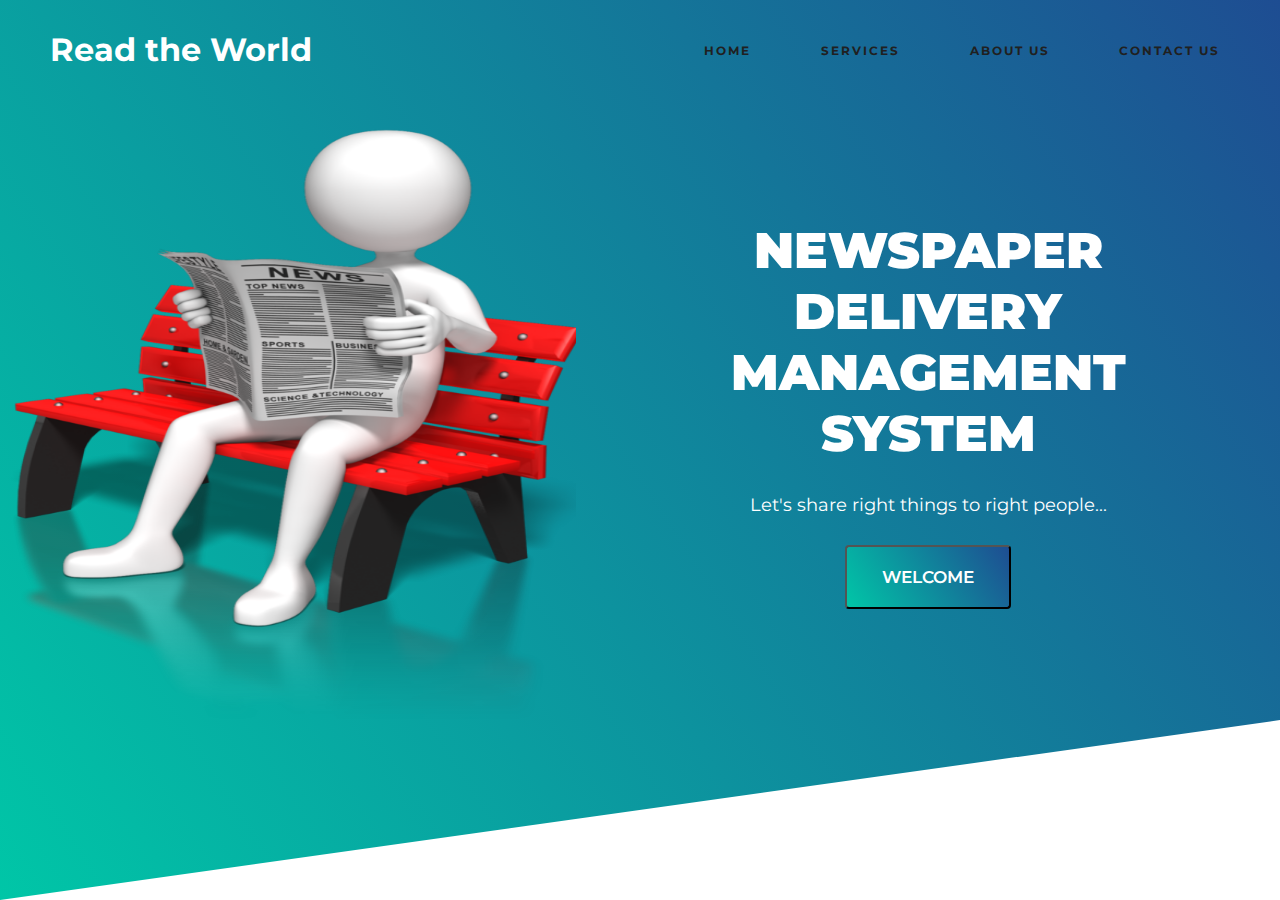
<file: index.html>
<!DOCTYPE html>
<html>
<head>
 <title></title>
 <link rel="stylesheet" type="text/css" href="style.css?v=<?php echo time();?>">
<link href="https://fonts.googleapis.com/css?family=Montserrat" rel="stylesheet">


</head>
<body>

<header class="site-header clearfix">
 <nav>
  <div class="logo">
   <h1>Read the World</h1>
  </div>
  <div class="menu"> 
   <ul>
    <li><a href="index.php">home</a></li>
    <li><a href="services.html">services</a></li>
    <li><a href="aboutus.html">about us</a></li>
    <li><a href="contactus.html">contact us</a></li>
   </ul>
  </div>
 </nav>
 <section>
  <div class="leftside"> 
   <img src="intro.png">
  </div>
  <div class="rightside"> 
   <h1>Newspaper Delivery management System</h1>
   <p>  Let's share right things to right people...   </p>
   <a href="index_log.php"><button>Welcome</button></a>
  </div>
  
 </section>

</header>


</body>
</html>
</file>
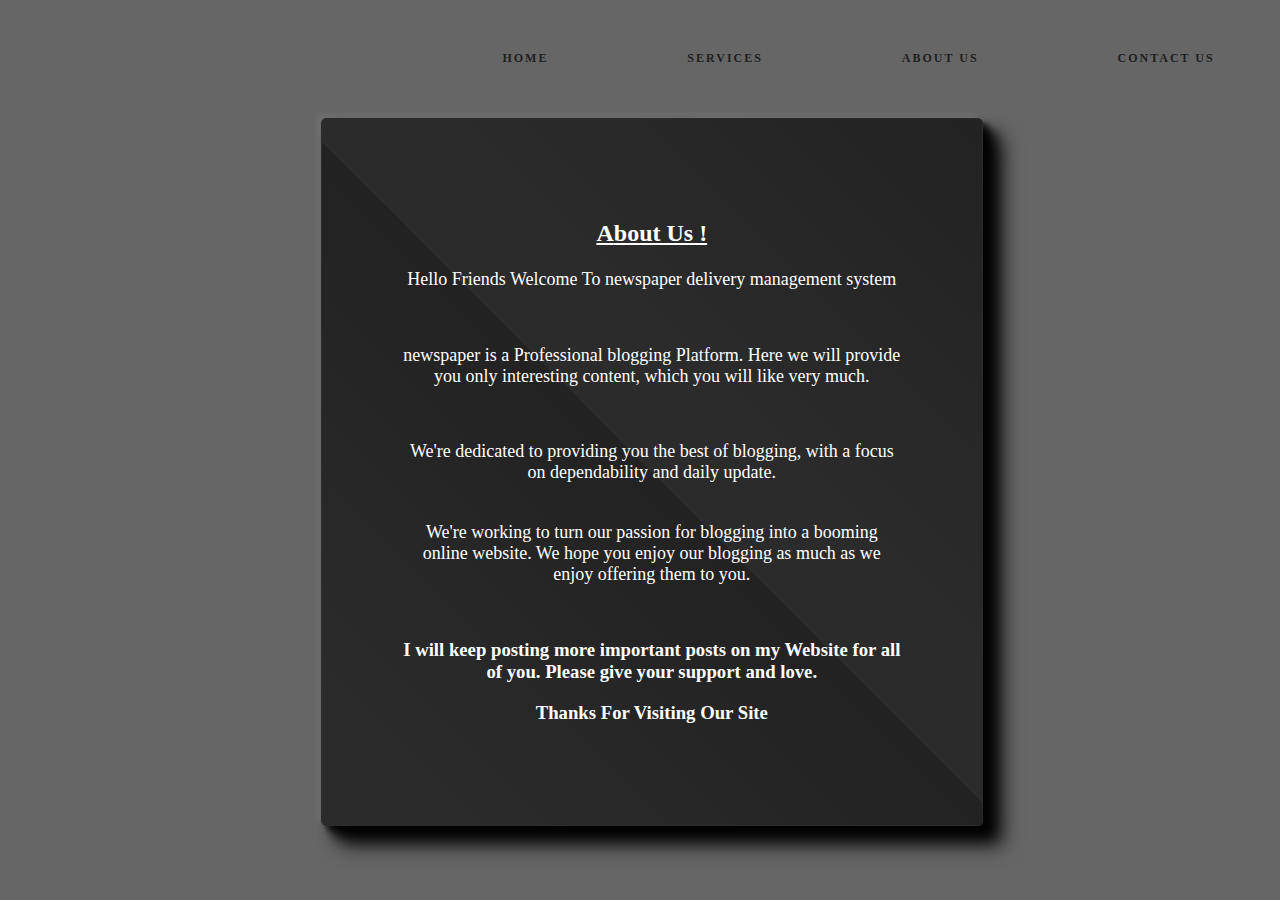
<file: aboutus.html>
<!DOCTYPPE html>
<head>
<title></title>
<style>

.menu{
    width: 50%; height: 100px;
margin-left:260px;
font-family:Cooper Black;
}

.menu ul{
    width: 100%;
    height: 100px;
    display: flex;
    flex-direction: row;
    justify-content: space-around;
    align-items:  center;
}

.menu ul li{
    list-style: none;
    font-size: 12px;
    font-weight: bold;
    text-transform: uppercase;
}
.menu{
	width: 80%;
	text-align: right;
	padding-right: 50px;
}

.menu li{
	display: inline-block;
	text-transform: uppercase;
	list-style: none;
	letter-spacing: 2px;
	padding-left: 50px;
}

.menu li a{
	color:#202020;
	text-decoration: none;
}

.menu li a:hover{
	color:orange;
}


body{
 font-family:Galaxy BT;
padding:0px 100px;
background-image:linear-gradient(rgba(0,0,0,0.6),rgba(0,0,0,0.6)),url();
background-size:cover;
background:position:center;
color:#fff;
}
.box{
    width: 500px;
    padding: 80px;
    background: #202020;
    background: repeating-linear-gradient(45deg, #2b2b2b 0%, #2b2b2b 10%, #222222 50%);
    border: 1px solid rgb(44,44,43);
    border-radius: 5px;
    box-shadow: -5px -5px 5px #ffffff0d,
    5px 5px 5px #000000a6,
    10px 10px 10px #000000a6,
    15px 15px 15px #000000a6,
    20px 20px 20px #000000a6;
    margin-left: 20%;
    margin-top: 10px;
    text-align: center;
    position: relative;

}

</style>

</head>

<body>
<div class="menu"> 
   <ul>
    <li><a href="index.php">home</a></li>
    <li><a href="services.html">services</a></li>
    <li><a href="aboutus.html">about us</a></li>
    <li><a href="contactus.html">contact us</a></li>
   </ul>
  </div>

<form action="<?php echo $_SERVER['PHP_SELF']; ?>" class="box" method="POST">
<div>
<h1 style="text-align: center;"><span style="font-size: x-large;">
<u>A</u><u>bout Us !</u>
</span>
</h1>
<h3 style="text-align: center,font-family:"Cocktail  Script";"><span style="font-weight: normal;"><span style="font-size: large;">Hello Friends Welcome To newspaper delivery management system</span></span></h3>
<p style="text-align: center;"><br />
<p style="font-size: 18px;">newspaper is a Professional blogging Platform. Here we will provide you only interesting content, which you will like very much.<br />
<p style="text-align: center;"><br />
<p style="font-size: 18px;">We're dedicated to providing you the best of blogging, with a focus on dependability and daily update. <br /><br />
<p style="font-size: 18px;">We're working to turn our passion for blogging into a booming online website. We hope you enjoy our blogging as much as we enjoy offering them to you.</p>

<div style="text-align: center;">
<br />
</div>
<div style="text-align: center;">
<h3>I will keep posting more important posts on my Website for all of you. Please give your support and love.</h3></div>
<div style="text-align: center;">
<h3>Thanks For Visiting Our Site</h3></div>
<div style="text-align: center;">
<a href="abc.com" target="_blank"><span style="font-size: medium;"><h4></h4></span></a></div>
</div>
</form>
</body>
</html>
</file>
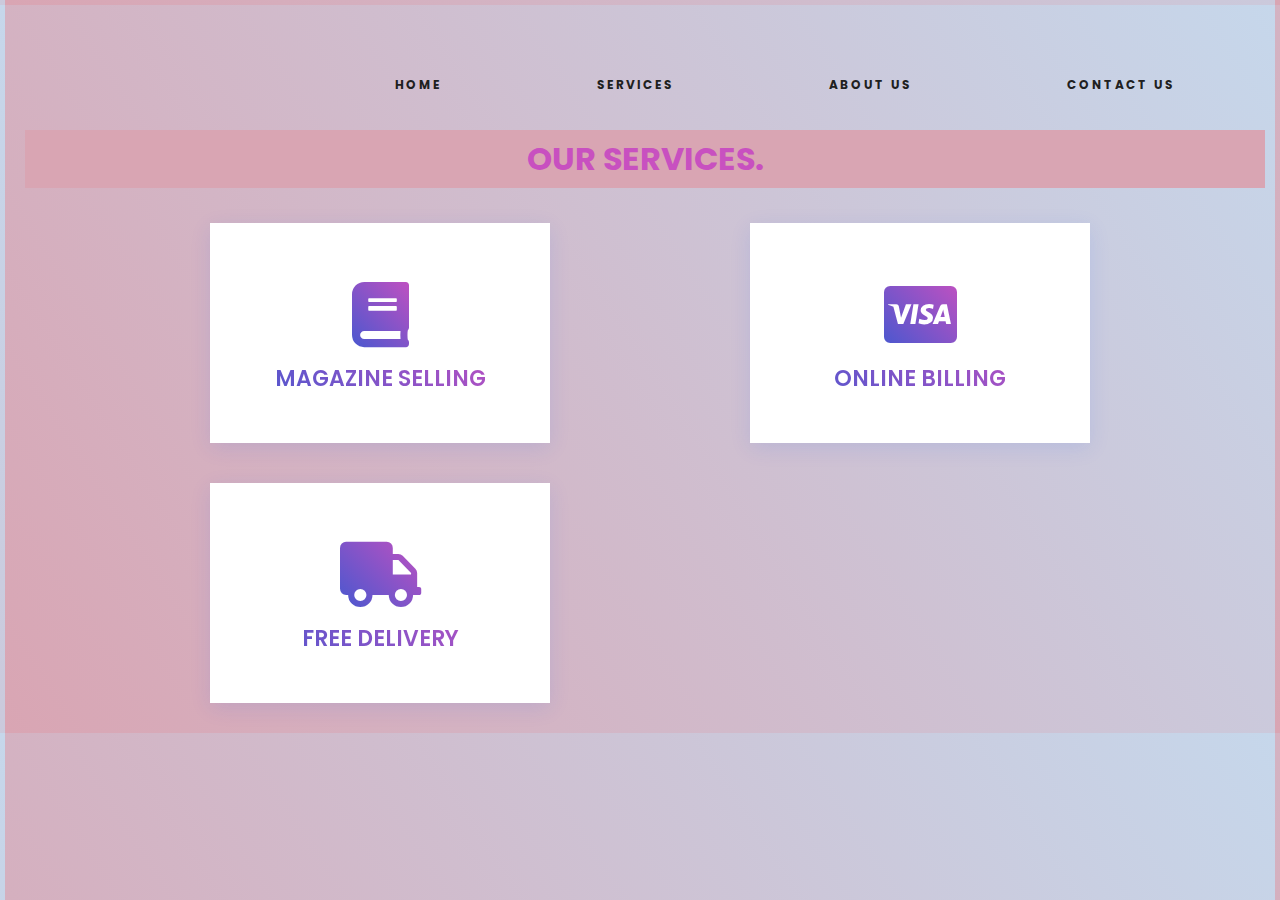
<file: services.html>
<!DOCTYPE html>

<html lang="en" dir="ltr">
   <head>
      <meta charset="utf-8">
      <title>Responsive Services Box | CodingNepal</title>
      <link rel="stylesheet" href="style18.css?v=<?php echo time(); ?>">
      <link rel="stylesheet" href="https://cdnjs.cloudflare.com/ajax/libs/font-awesome/5.15.3/css/all.min.css"/>
      <meta name="viewport" content="width=device-width, initial-scale=1.0">

<style>
.menu{
    width: 50%; height: 100px;
margin-left:260px;
font-family:Cooper Black;
}

.menu ul{
    width: 100%;
    height: 100px;
    display: flex;
    flex-direction: row;
    justify-content: space-around;
    align-items:  center;
}

.menu ul li{
    list-style: none;
    font-size: 12px;
    font-weight: bold;
    text-transform: uppercase;
}
.menu{
	width: 80%;
	text-align: right;
	padding-right: 50px;
}

.menu li{
	display: inline-block;
	text-transform: uppercase;
	list-style: none;
	letter-spacing: 2px;
	padding-left: 50px;
}

.menu li a{
	color:#202020;
	text-decoration: none;
}

.menu li a:hover{
	color:orange;
}

</style>
   </head>
   <body>
<div class="menu"> 
   <ul>
    <li><a href="index.php">home</a></li>
    <li><a href="services.html">services</a></li>
    <li><a href="aboutus.html">about us</a></li>
    <li><a href="contactus.html">contact us</a></li>
   </ul>
  </div>
<h1>OUR SERVICES.</h1>
      <div class="wrapper">
         <div class="box">
            <div class="front-face">
               <div class="icon">
                  <i class="fas fa-book"></i>
               </div>
               <span>Magazine Selling</span>
            </div>
            <div class="back-face">
               <span>Magazine Selling</span>
               <p>
                 We also sell Magazines of Marathi, Hindi and English Language. and delivery is absolutly free.
               </p>
            </div>
         </div>
         <div class="box">
            <div class="front-face">
               <div class="icon">
                  <i class="fab fa-cc-visa"></i>
               </div>
               <span>Online Billing</span>
            </div>
            <div class="back-face">
               <span>Online Billing</span>
               <p>
                 Online Billing Feature is available for ONDM System. 
               </p>
            </div>
         </div>
         <div class="box">
            <div class="front-face">
               <div class="icon">
                  <i class="fas fa-truck"></i>
               </div>
               <span>Free Delivery</span>
            </div>
            <div class="back-face">
               <span>Free Delivery</span>
               <p>
                 The Delivery of Newspaper is absolutely free and will be in time.
               </p>
            </div>
         </div>
      </div>
   </body>
</html
</file>
<file: style.css>
*{
    margin: 0; padding:0; box-sizing: border-box;
    font-family: 'Montserrat', sans-serif;
}

.site-header {
    width: 100%;
    height: 100vh;
    background: #0f8a9d;
    background: linear-gradient(57deg, #00C6A7 , #1E4D92 ); 
    clip-path: polygon(0% 0%, 100% 0%, 100% 80%, 0% 100%);

}


nav{
    width: 100%; height: 100px;
    /*background-color:  red;*/
    display: flex; color: white;
    
}

.logo{
    width: 50%;
    height: 100px;
}

.logo h1{
    line-height: 100px;
    padding-left: 50px;
}

.menu{
    width: 50%; height: 100px;
margin-left:260px;
font-family:Cooper Black;
}

.menu ul{
    width: 100%;
    height: 100px;
    display: flex;
    flex-direction: row;
    justify-content: space-around;
    align-items:  center;
}

.menu ul li{
    list-style: none;
    font-size: 12px;
    font-weight: bold;
    text-transform: uppercase;
}
.menu{
	width: 80%;
	text-align: right;
	padding-right: 50px;
}

.menu li{
	display: inline-block;
	text-transform: uppercase;
	list-style: none;
	letter-spacing: 2px;
	padding-left: 50px;
}

.menu li a{
	color:#202020;
	text-decoration: none;
}

.menu li a:hover{
	color:orange;
}

section{ display: flex;  }

.leftside { width: 45%; height: auto; overflow: hidden; margin-top: 20px;}

.leftside img{  width: 600px;  height: 600px; }

.rightside{ width: 55%; height: 300px; color: white; text-align: center; margin-top: 80px; padding: 40px;}

.rightside h1{ text-align: center;
    color: #ffffff;
    font-size: 50px;
    font-weight: 900;
    text-transform: uppercase; } 

.rightside p {  
    font-size: 1.1rem; padding: 30px 0; }

.rightside button{   font-size: 17px;
    font-weight: 600;
    color: white;
    text-transform: uppercase;
    background: linear-gradient(57deg, #00C6A7 , #1E4D92 ); 
    border-radius: 4px 4px 4px 4px;
    padding: 20px 35px ; 
}



.rightside button:hover{
      background: linear-gradient(57deg, #1E4D92, #00C6A7 );   
}
</file>
<file: style18.css>
@import url('https://fonts.googleapis.com/css?family=Poppins:400,500,600,700&display=swap');
*{
  margin: 5px;
  padding: 5px;
  box-sizing: border-box;
  font-family: 'Poppins', sans-serif;
}
body{
  height: 100%;
  width: 100%;
  text-align: center;
background: linear-gradient(57deg,  #d9a5b3 , #c6d7eb); 
 
}
.wrapper{
  display: grid;
  margin: 20px 90px auto;
  grid-gap: 20px;
  grid-template-columns: repeat(auto-fit, minmax(350px, 1fr));
}
@media (max-width: 700px) {
  .wrapper{
    margin: 200px auto;
  }
}
.wrapper .box{
  width: 350px;
  margin: 0 auto;
  position: relative;
  perspective: 1000px;
}
.wrapper .box .front-face{
  background: #fff;
  height: 220px;
  width: 100%;
  display: flex;
  flex-direction: column;
  justify-content: center;
  box-shadow: 0px 5px 20px 0px rgba(0, 81, 250, 0.1);
  transition: all 0.5s ease;
}
.box .front-face .icon{
  height: 80px;
}
.box .front-face .icon i{
  font-size: 65px;
}
.box .front-face span,
.box .back-face span{
  font-size: 22px;
  font-weight: 600;
  text-transform: uppercase;
}
.box .front-face .icon i,
.box .front-face span{
  background: linear-gradient(-135deg, #c850c0, #4158d0);
  -webkit-background-clip: text;
  -webkit-text-fill-color: transparent;
}
.box .back-face{
  position: absolute;
  top: 0;
  left: 0;
  z-index: 1;
  height: 220px;
  width: 100%;
  padding: 30px;
  color: #fff;
  opacity: 0;
  transform-style: preserve-3d;
  backface-visibility: hidden;
  background: linear-gradient(-135deg, #c850c0, #4158d0);
  transform: translateY(110px) rotateX(-90deg);
  box-shadow: 0px 5px 20px 0px rgba(0, 81, 250, 0.1);
  transition: all 0.5s ease;
}
.box .back-face p{
  margin-top: 10px;
  text-align: justify;
}
.box:hover .back-face{
  opacity: 1;
  transform: rotateX(0deg);
}
.box:hover .front-face{
  opacity: 0;
  transform: translateY(-110px) rotateX(90deg);
}
h1{
 
color: #c850c0;
background-color:#d9a5b3 ;
}
</file>
